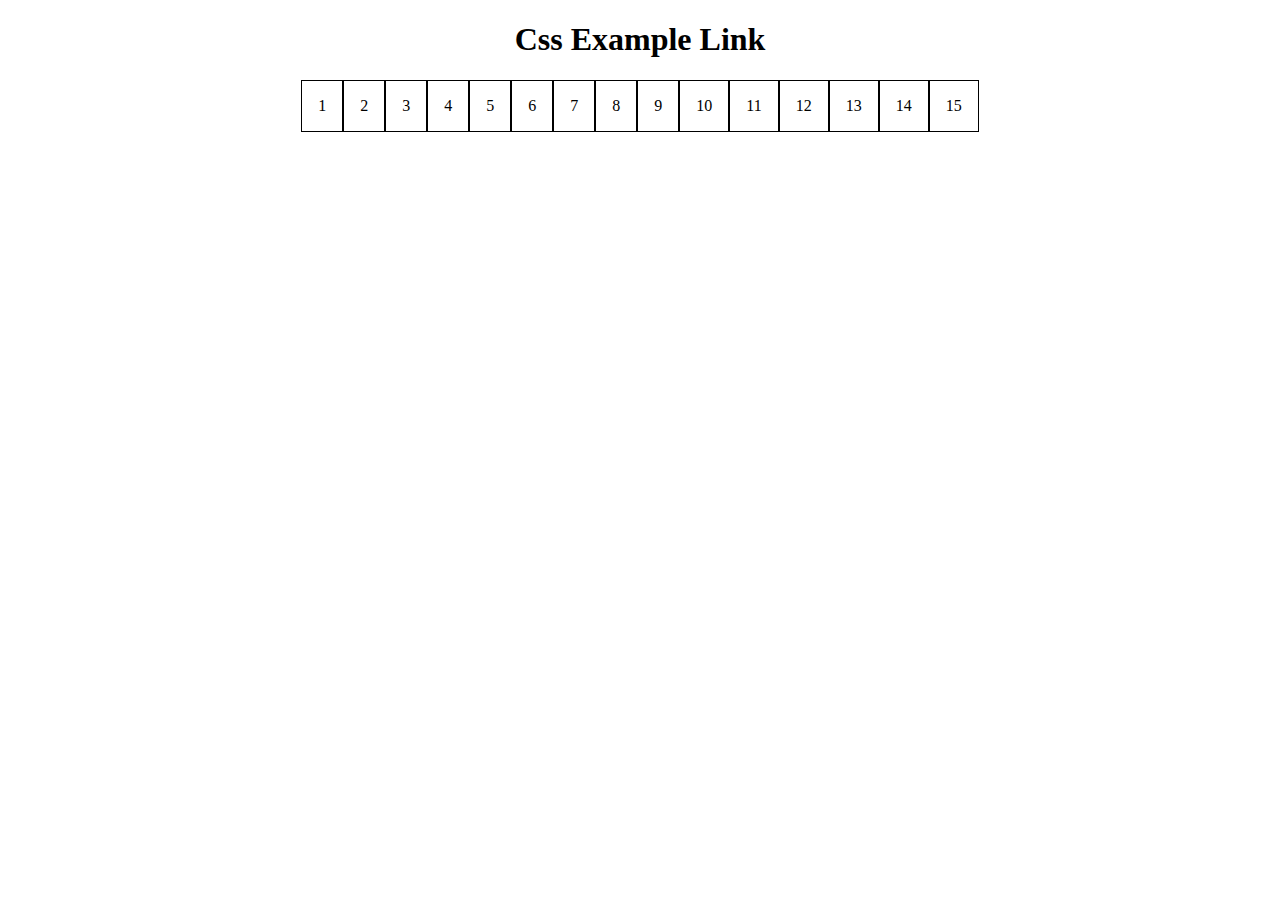
<file: index.html>
<!DOCTYPE html>
<html>
<head>
    <title>CSS Grid</title>
    <link rel="stylesheet" href="style.css">
</head>
<body>
<h1 class="title">Css Example Link</h1>
<div class="container">
    <div class="item"><a href="/1">1</a></div>
    <div class="item"><a href="/2">2</a></div>
    <div class="item"><a href="/3">3</a></div>
    <div class="item"><a href="/4">4</a></div>
    <div class="item"><a href="/5">5</a></div>
    <div class="item"><a href="/6">6</a></div>
    <div class="item"><a href="/7">7</a></div>
    <div class="item"><a href="/8">8</a></div>
    <div class="item"><a href="/9">9</a></div>
    <div class="item"><a href="/10">10</a></div>
    <div class="item"><a href="/11">11</a></div>
    <div class="item"><a href="/12">12</a></div>
    <div class="item"><a href="/13">13</a></div>
    <div class="item"><a href="/14">14</a></div>
    <div class="item"><a href="/15">15</a></div>
</div>

</body>
</html>
</file>
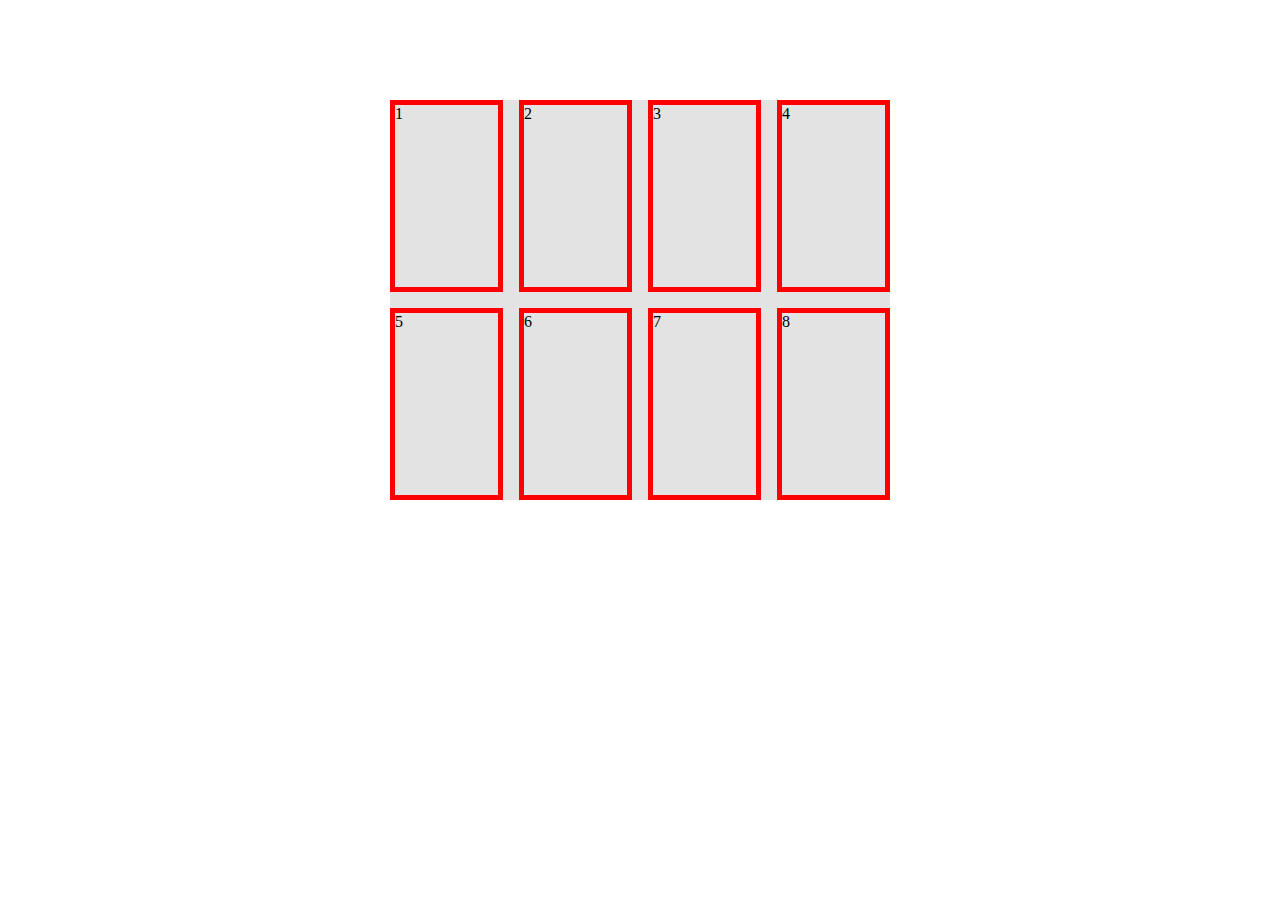
<file: 10/index.html>
<!DOCTYPE html>
<html>
<head>
    <title>CSS Grid</title>
    <link rel="stylesheet" href="style.css">
</head>
<body>

<div class="container">
    <div class="item">1</div>
    <div class="item">2</div>
    <div class="item">3</div>
    <div class="item">4</div>
    <div class="item">5</div>
    <div class="item">6</div>
    <div class="item">7</div>
    <div class="item">8</div>
</div>

</body>
</html>
</file>
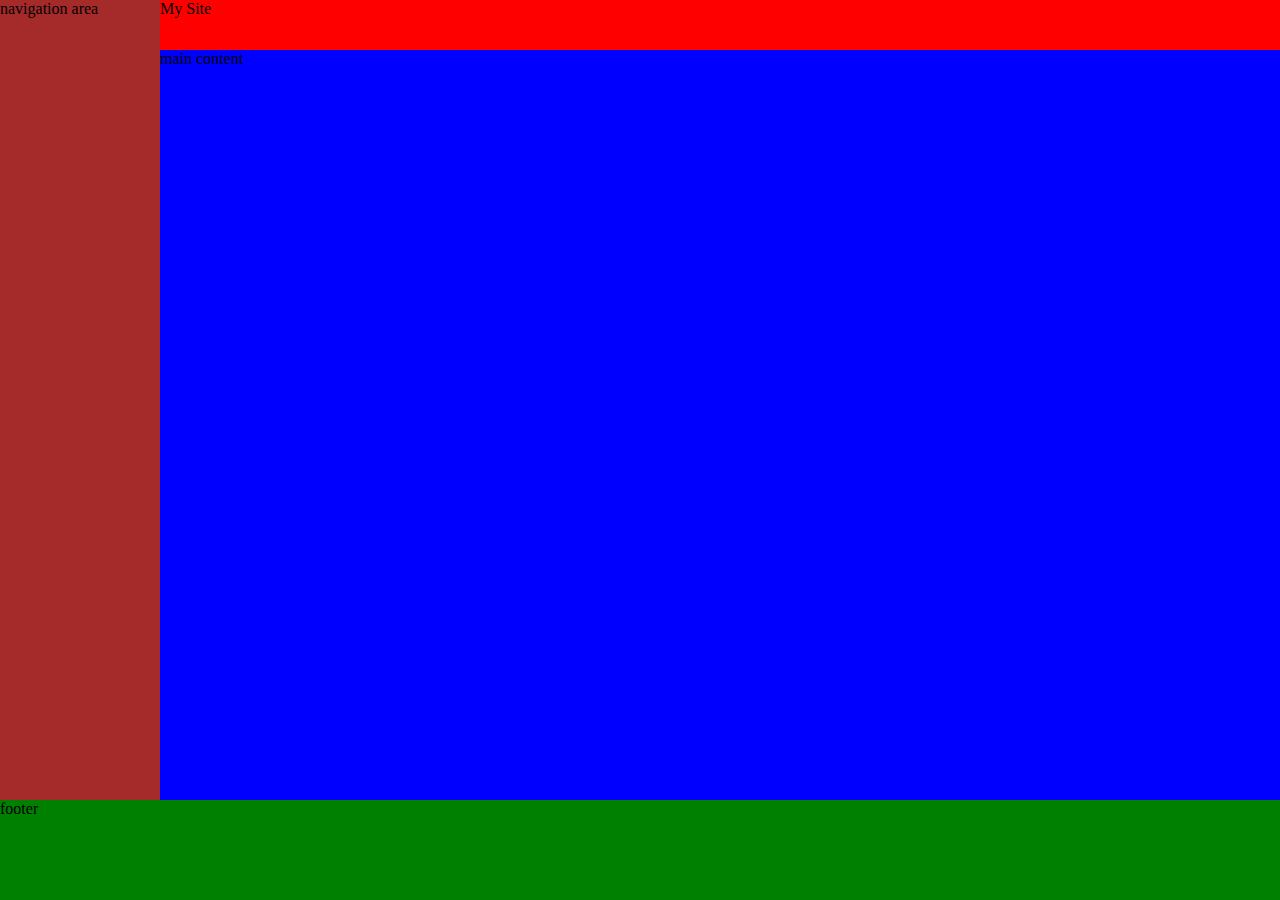
<file: 12/index.html>
<!DOCTYPE html>
<html lang="en">
<head>
    <meta charset="UTF-8">
    <title>Document</title>
    <link rel="stylesheet" href="style.css">
    <link rel="stylesheet" href="https://maxcdn.bootstrapcdn.com/font-awesome/4.6.3/css/font-awesome.min.css">
</head>

<body>
<div id="container">
    <header>My Site</header>

    <nav>navigation area</nav>

    <main>
        main content
    </main>

    <footer>
        footer
    </footer>
</div>
</body>
</html>
</file>
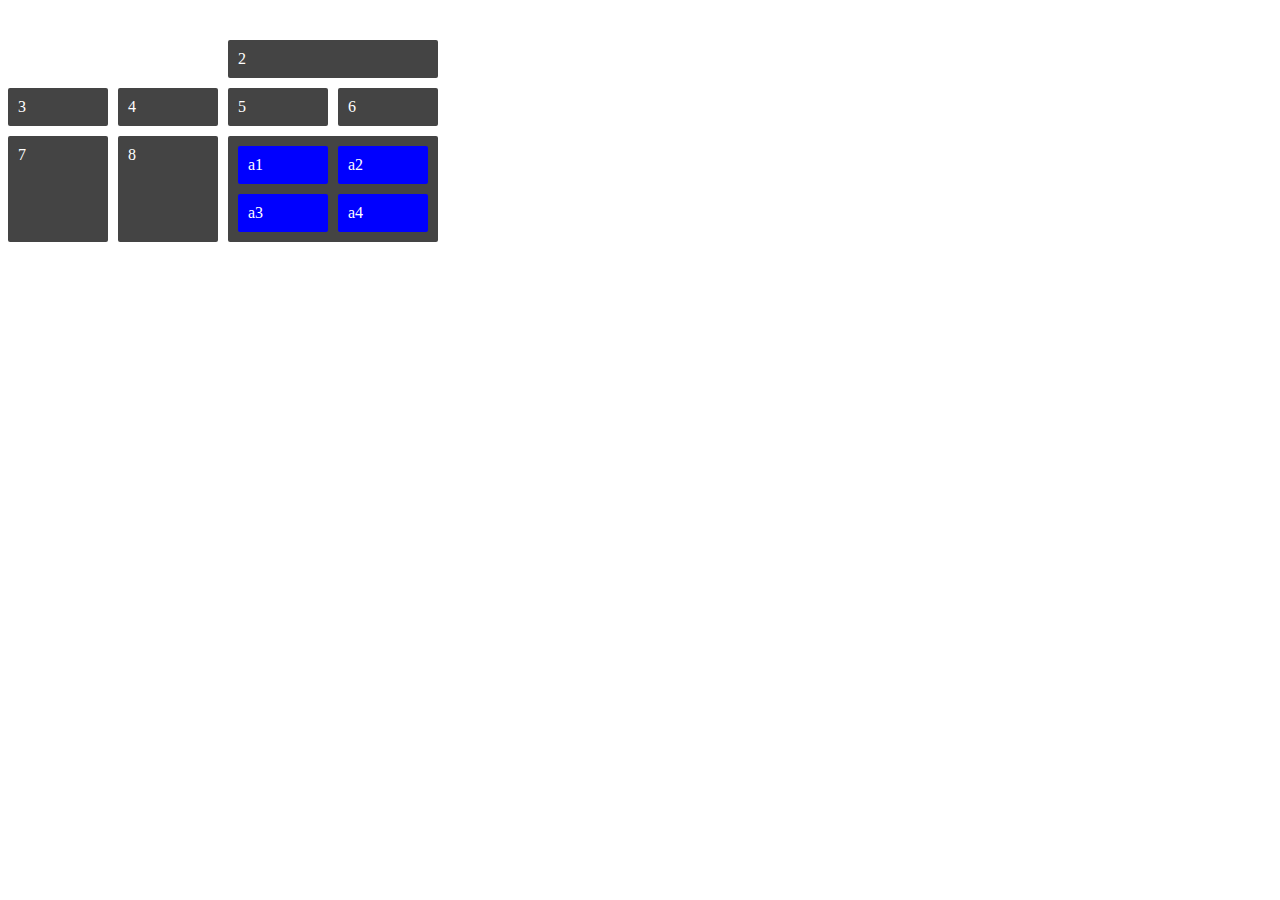
<file: 14/index.html>
<!DOCTYPE html>
<html>
<head>
    <title>CSS Grid</title>
    <link rel="stylesheet" href="style.css">
</head>
<body>

<div class="container">
    <div class="box a">
        <div class="box">a1</div>
        <div class="box">a2</div>
        <div class="box">a3</div>
        <div class="box">a4</div>
    </div>
    <div class="box b">2</div>
    <div class="box c">3</div>
    <div class="box d">4</div>
    <div class="box e">5</div>
    <div class="box f">6</div>
    <div class="box g">7</div>
    <div class="box h">8</div>
</div>

</body>
</html>
</file>
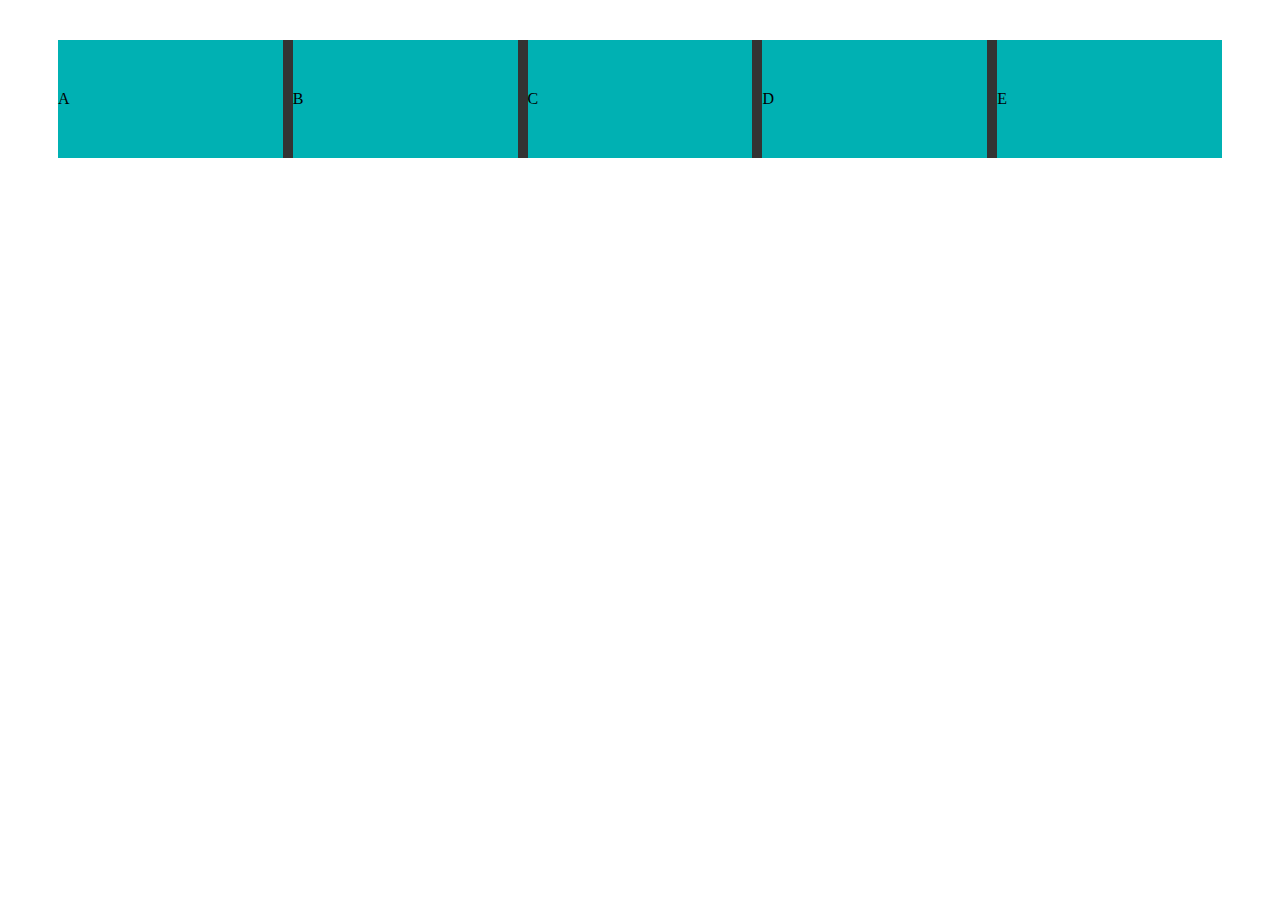
<file: 15/index.html>
<!DOCTYPE html>
<html>
<head>
    <title>CSS Grid</title>
    <link rel="stylesheet" href="style.css">
</head>
<body>

<div class="container">
    <div class="item">A</div>
    <div class="item">B</div>
    <div class="item">C</div>
    <div class="item">D</div>
    <div class="item">E  </div>
</div>

</body>
</html>
</file>
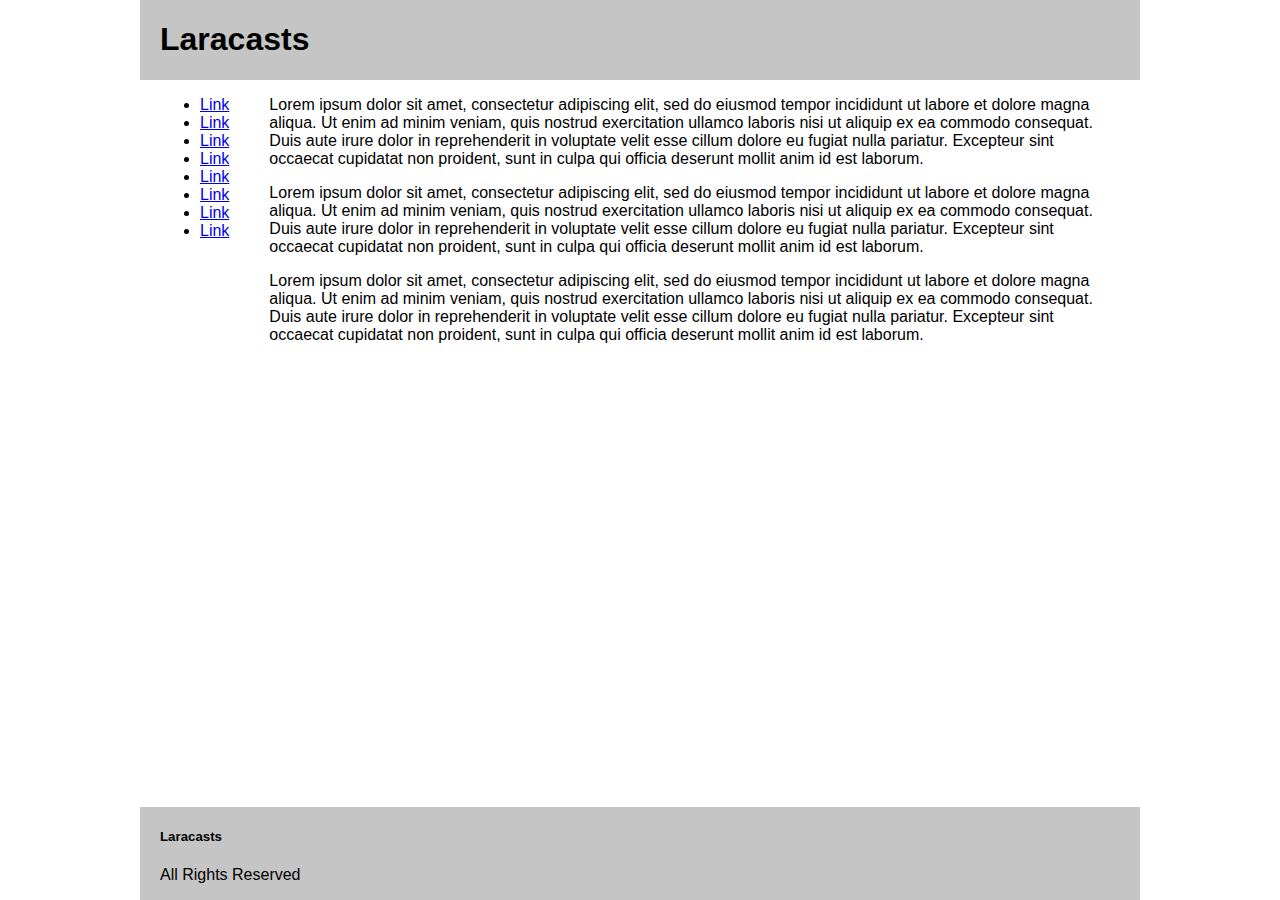
<file: 3/index.html>
<!DOCTYPE html>
<html lang="en">
<head>
    <meta charset="UTF-8">
    <title>Document</title>
    <link rel="stylesheet" href="style.css">
</head>
<body>

    <div class="container">

        <header>
            <h1>Laracasts</h1>
        </header>

        <main>
            <aside>
                <ul>
                    <li><a href="#">Link</a></li>
                    <li><a href="#">Link</a></li>
                    <li><a href="#">Link</a></li>
                    <li><a href="#">Link</a></li>
                    <li><a href="#">Link</a></li>
                    <li><a href="#">Link</a></li>
                    <li><a href="#">Link</a></li>
                    <li><a href="#">Link</a></li>
                </ul>
            </aside>

            <div class="primary">
                <p>Lorem ipsum dolor sit amet, consectetur adipiscing elit, sed do eiusmod tempor incididunt ut labore et dolore magna aliqua. Ut enim ad minim veniam, quis nostrud exercitation ullamco laboris nisi ut aliquip ex ea commodo consequat. Duis aute irure dolor in reprehenderit in voluptate velit esse cillum dolore eu fugiat nulla pariatur. Excepteur sint occaecat cupidatat non proident, sunt in culpa qui officia deserunt mollit anim id est laborum.</p>

                <p>Lorem ipsum dolor sit amet, consectetur adipiscing elit, sed do eiusmod tempor incididunt ut labore et dolore magna aliqua. Ut enim ad minim veniam, quis nostrud exercitation ullamco laboris nisi ut aliquip ex ea commodo consequat. Duis aute irure dolor in reprehenderit in voluptate velit esse cillum dolore eu fugiat nulla pariatur. Excepteur sint occaecat cupidatat non proident, sunt in culpa qui officia deserunt mollit anim id est laborum.</p>

                <p>Lorem ipsum dolor sit amet, consectetur adipiscing elit, sed do eiusmod tempor incididunt ut labore et dolore magna aliqua. Ut enim ad minim veniam, quis nostrud exercitation ullamco laboris nisi ut aliquip ex ea commodo consequat. Duis aute irure dolor in reprehenderit in voluptate velit esse cillum dolore eu fugiat nulla pariatur. Excepteur sint occaecat cupidatat non proident, sunt in culpa qui officia deserunt mollit anim id est laborum.</p>
            </div>
        </main>

        <footer>
            <h5>Laracasts</h5>
            <p>All Rights Reserved</p>
        </footer>
    </div>

</body>
</html>
</file>
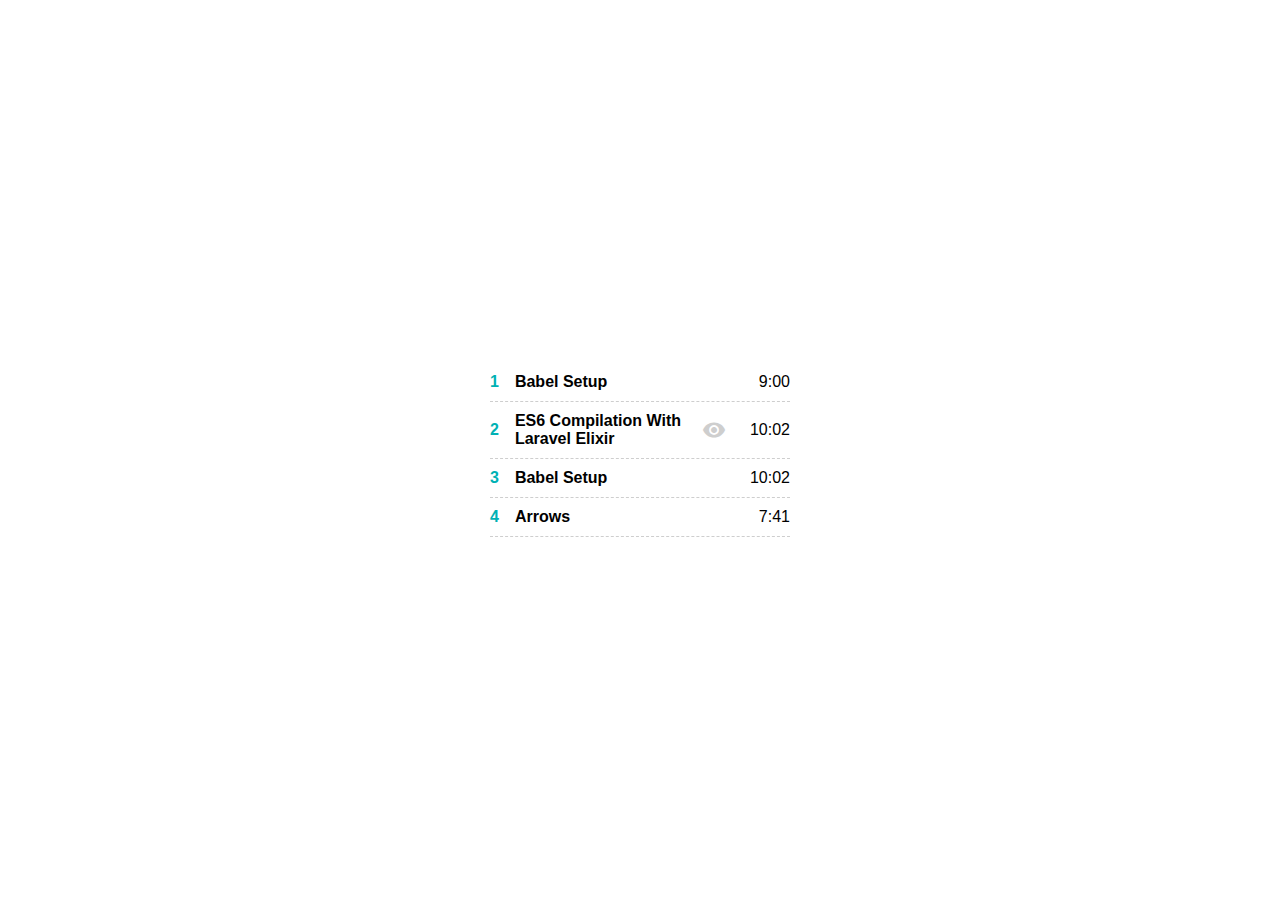
<file: 4/index.html>
<!DOCTYPE html>
<html lang="en">
<head>
    <meta charset="UTF-8">
    <title>Document</title>
    <link href="https://fonts.googleapis.com/icon?family=Material+Icons" rel="stylesheet">
    <link rel="stylesheet" href="style.css">
</head>
<body>

    <ul class="episode-list">
        <li class="episode-list-item">
            <span class="position">1</span>

            <h4 class="title">
                <a href="#">
                    Babel Setup
                </a>
            </h4>

            <span class="length">9:00</span>
        </li>

        <li class="episode-list-item is-current">
            <span class="position">2</span>

            <h4 class="title">
                <a href="#">
                    ES6 Compilation With Laravel Elixir
                </a>
            </h4>

            <i class="material-icons">remove_red_eye</i>

            <span class="length">10:02</span>
        </li>

        <li class="episode-list-item">
            <span class="position">3</span>

            <h4 class="title">
                <a href="#">
                    Babel Setup
                </a>
            </h4>

            <span class="length">10:02</span>
        </li>

        <li class="episode-list-item">
            <span class="position">4</span>

            <h4 class="title">
                <a href="#">
                    Arrows
                </a>
            </h4>

            <span class="length">7:41</span>
        </li>
    </ul>

</body>
</html>
</file>
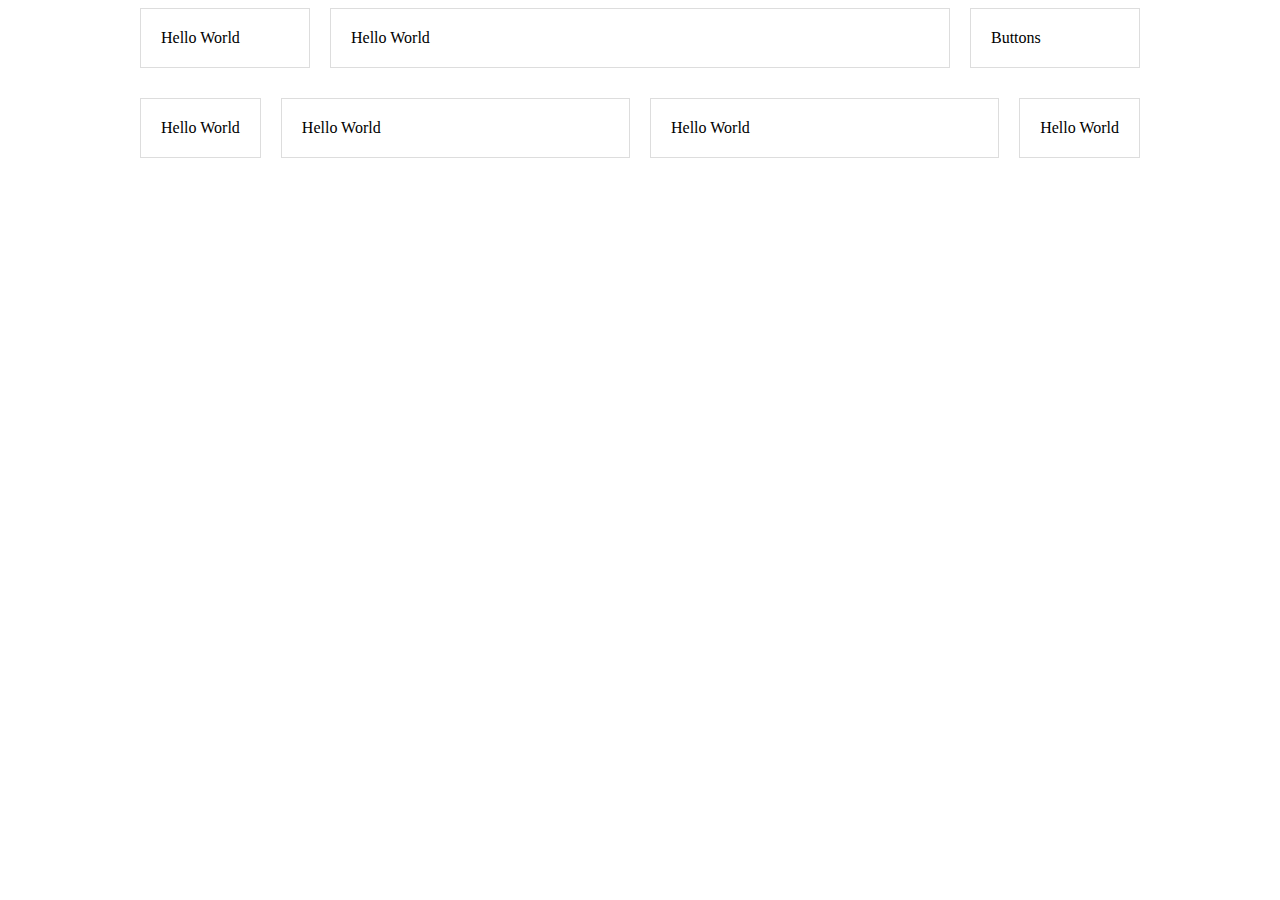
<file: 6/index.html>
<!DOCTYPE html>
<html lang="en">
<head>
    <meta charset="UTF-8">
    <title>Document</title>
    <link rel="stylesheet" href="style.css">
</head>
<body>

    <div class="container">

        <div class="columns">
            <div class="column is-2">
                <div class="box">Hello World</div>
            </div>

            <div class="column is-8">
                <div class="box">Hello World</div>
            </div>

            <div class="column is-2">
                <div class="box">Buttons</div>
            </div>
        </div>

        <div class="columns">
            <div class="column is-narrow">
                <div class="box">Hello World</div>
            </div>

            <div class="column">
                <div class="box">Hello World</div>
            </div>

            <div class="column">
                <div class="box">Hello World</div>
            </div>

            <div class="column is-narrow">
                <div class="box">Hello World</div>
            </div>

        </div>

    </div>

</body>
</html>
</file>
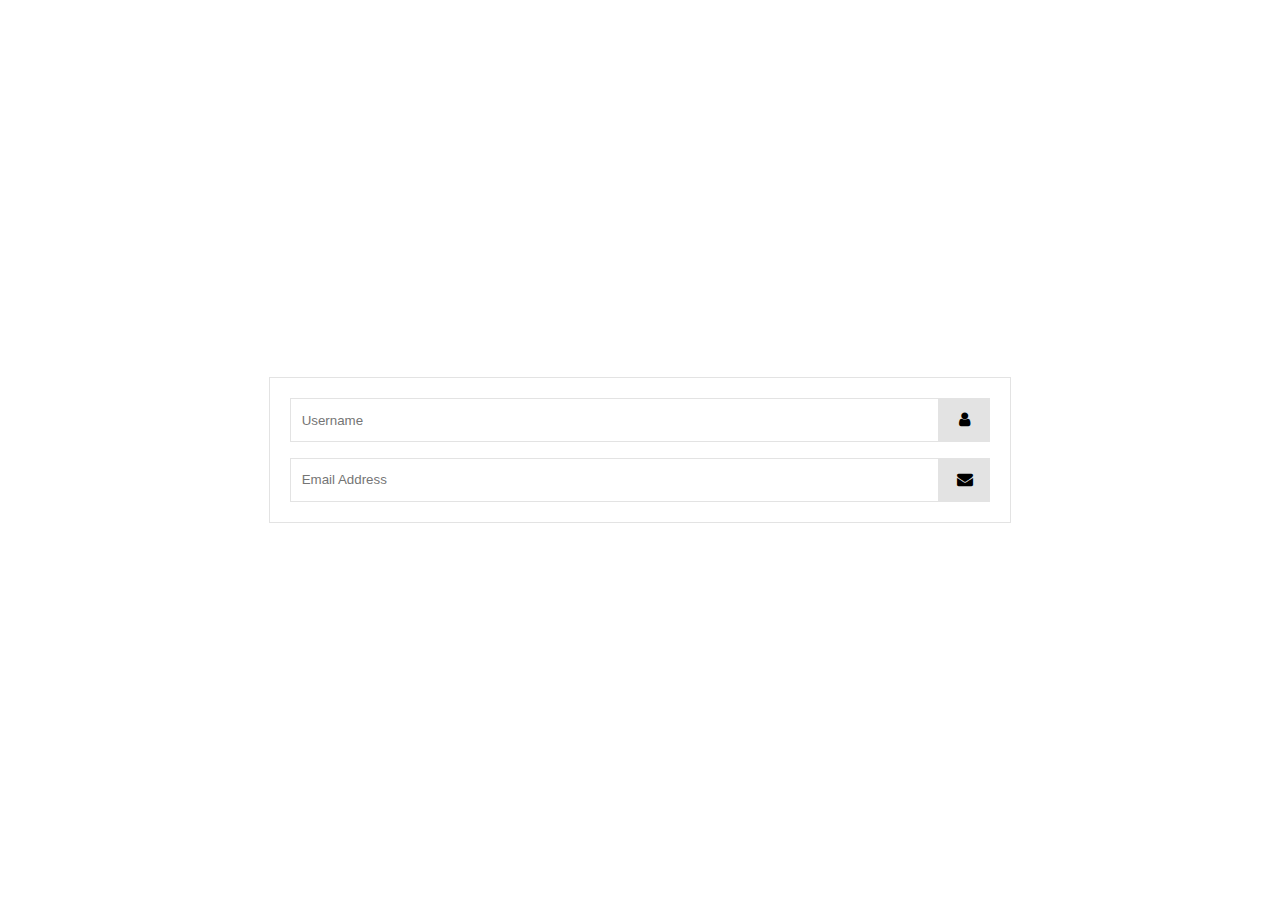
<file: 8/index.html>
<!DOCTYPE html>
<html lang="en">
<head>
    <meta charset="UTF-8">
    <title>Document</title>
    <link rel="stylesheet" href="style.css">
    <link rel="stylesheet" href="https://maxcdn.bootstrapcdn.com/font-awesome/4.6.3/css/font-awesome.min.css">
</head>

<body>
    <form class="box">
        <div class="control has-addon">
            <input type="text" class="control-field" placeholder="Username">

            <span class="control-addon">
                <i class="fa fa-user" aria-hidden="true"></i>
            </span>
        </div>

        <div class="control has-addon">
            <input type="email" class="control-field" placeholder="Email Address">

            <span class="control-addon">
                <i class="fa fa-envelope" aria-hidden="true"></i>
            </span>
        </div>
    </form>
</body>
</html>
</file>
<file: style.css>
body, html {
    padding: 0;
    margin: 0;
    height: 100%;
}
body {
    display: flex;
    align-items: center;
    flex-direction: column;
}
.container {
    width: 100%;
    align-items: center;
    justify-content: center;
    display: flex;
}

.item {
    border: 1px solid black;
    padding: 16px;
}

.item a {
    color: black;
    text-decoration: none;
}

.item a:visited {
    color: inherit;
}
</file>
<file: 10/style.css>
.container {
    width: 500px;
    height: 400px;
    margin: 100px auto 0;
    background: #e3e3e3;

    display: grid;
    grid-template-columns: auto auto auto auto;
    /* grid-template-rows: auto auto; */
    grid-gap: 1em;
}

.item {
    border: 5px solid red;
}
</file>
<file: 12/style.css>
body , html {
    margin: 0;
    padding: 0;
    height: 100%;
}

#container {
    min-height: 100%;
    display: grid;
    grid-template-columns: 160px auto;
    grid-template-rows: 50px auto 100px;
    grid-template-areas:
        "nav header"
        "nav main"
        "footer footer";
    /*grid-gap: 10px;*/
}

header {
    background: red;
    grid-area: header;
}

nav {
    background: brown;
    grid-area: nav;
}

main {
    background: blue;
    grid-area: main;
}

footer {
    background: green;
    grid-area: footer;
}
</file>
<file: 14/style.css>
body {
    margin-top: 40px;
}
.container {
    display: grid;
    grid-template-columns: repeat(4, 100px);
    grid-gap: 10px;
}

.box {
    background: #444;
    color: #fff ;
    border-radius: 2px;
    padding: 10px;
}

.a {
    grid-row: 3;
    grid-column: 3 / span 2;
    display: grid;
    grid-template-columns: repeat(2, 1fr);
    grid-gap: 10px;
}

.a > .box {
    background: blue;
}

.b {
    grid-column: 3 / 5;
}
</file>
<file: 15/style.css>
body {
    margin-top: 40px;
    padding: 0 50px;
}
.container {
    background: #333;
    display: grid;
/*    grid-template-columns: repeat(auto-fill, minmax(200px, 1fr));*/
    grid-template-columns: repeat(auto-fit, minmax(200px, 1fr));
    grid-gap: 10px;
}

.item {
    background: #00b1b3;
    padding: 50px 0;
}
</file>
<file: 3/style.css>
body, html {
    height: 100%;
}

body {
    margin: 0;
    font-family: sans-serif;
}

header, footer {
    background: #c5c5c5;
}

.container {
    max-width: 1000px;
    min-height: 100%;
    margin: auto;
    display: flex;
    flex-direction: column;
    justify-content: space-between;
}

.container > * {
    padding: 0 20px;
}

main {
    display: flex;
    margin-bottom: auto;
}

@media screen and (max-width: 768px) {
    main {
        flex-direction: column-reverse;

    }
}

main aside {
    margin-right: 40px;
}
</file>
<file: 4/style.css>
* {
    margin: 0;
    padding: 0;
}

body, html {
    height: 100%;
    font-family: sans-serif;
}

body {
    display: flex;
    align-items: center;
    justify-content: center;
}

.episode-list {
    max-width: 300px;
}

.episode-list-item {
    display: flex;
    align-items: center;
    justify-content: space-between;
    border-bottom: 1px dashed #cecece;
    padding: 10px 0;
}

.episode-list-item.is-current i {
    padding-right: 1em;
    color: #cecece;
}

.episode-list-item .position {
    color: #00B1B4;
    font-weight: bold;
}

.episode-list-item .title {
    margin-right: auto;
    padding-left: 1em;
    padding-right: 1em;
}

.episode-list-item .title a {
    color: inherit;
    text-decoration: none;
}

.episode-list-item .title a:hover {
    text-decoration: underline;
}
</file>
<file: 6/style.css>
.box {
    padding: 20px;
    border: 1px solid #ddd;
}

.container {
    width: 1000px;
    margin: auto;
}

.columns {
    display: flex;

    /* Offset the 10px worth of padding on each column. */
    margin: -10px -10px 0 -10px;
}

.columns:not(:last-child) {
    margin-bottom: 20px;
}

.columns.is-multiline {
    flex-wrap: wrap;
}

.column {
    flex: 1;
    padding: 10px;
}

.column.is-narrow {
    flex: none;
}

/* Rinse and repeat for is-1 .. is-11 */
.column.is-2 {
    width: 16.66667%;
    flex: none;
}

.column.is-4 {
    width: 33.33333%;
    flex: none;
}

.column.is-6 {
    width: 50%;
    flex: none;
}
</file>
<file: 8/style.css>
* { margin: 0; padding: 0; }

html, body {
    height: 100%;
}

body {
    display: flex;
    align-items: center;
    justify-content: center;
    font-family: sans-serif;
}

.box {
    padding: 20px;
    border: 1px solid #e3e3e3;
    width: 700px;
}

.control:not(:last-child) {
    margin-bottom: 1em;
}

.control.has-addon {
    display: flex;
}

.control.has-addon .control-field {
    flex: 1;
    border: 1px solid #e3e3e3;
}

.control.has-addon .control-field:focus {
    outline: 0;
    border: 1px solid #00b1b3;
    border-right: none;
}

.control.has-addon .control-field:focus + .control-addon {
    border: 1px solid #00b1b3;
    border-left: none;
    animation: fadeColor 2s;
    animation-iteration-count: infinite;
}

.control.has-addon .control-addon {
    background: #e3e3e3;
    min-width: 25px;
    text-align: center;
}

.control > * {
    padding: .8em;
}

@keyframes fadeColor {
    50% {
        color: #026c6d;
    }
}
</file>
